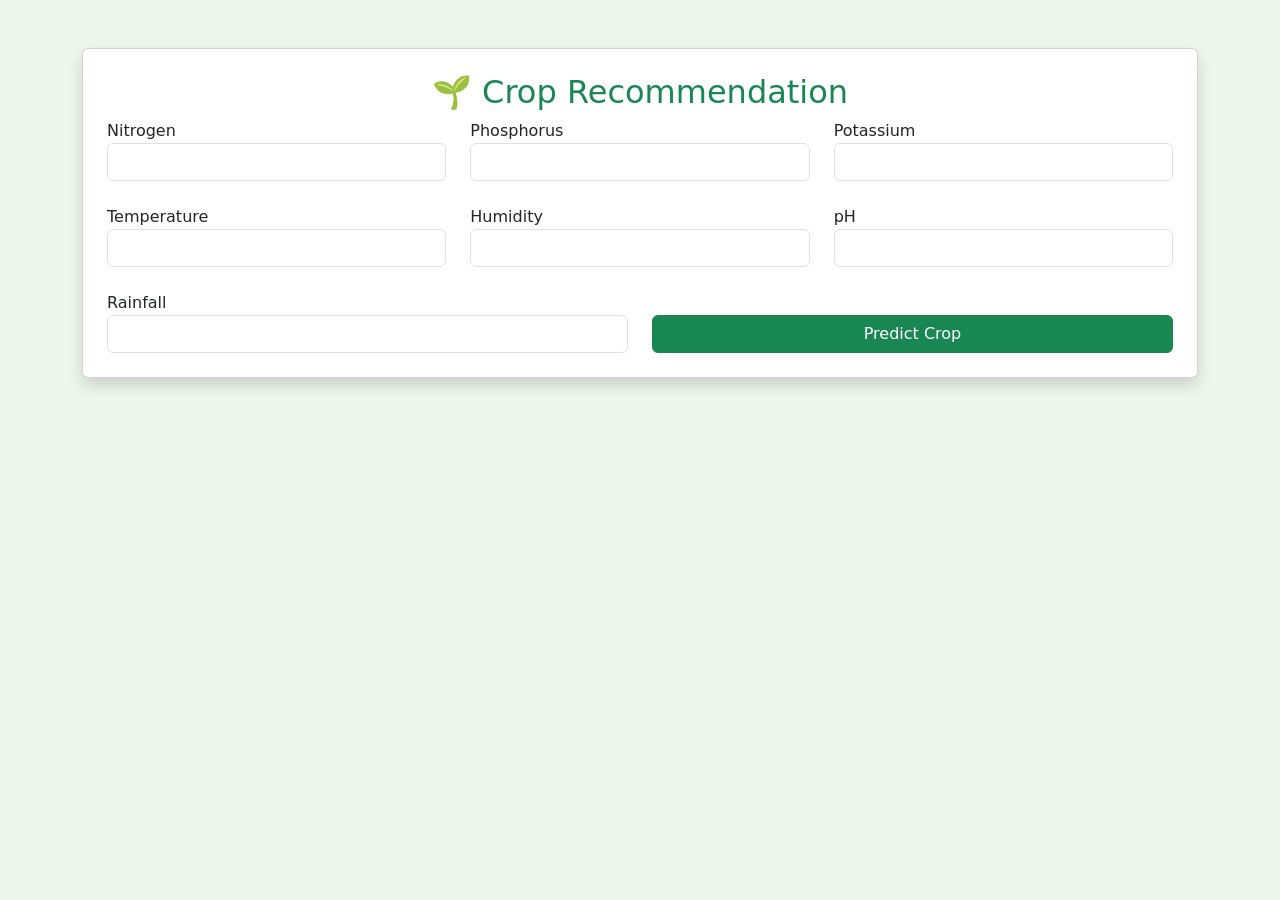
<file: templates/crop_prediction.html>
<!doctype html>
<html lang="en">
  <head>
    <meta charset="UTF-8" />
    <title>Crop Recommendation</title>

    <link
      href="https://cdn.jsdelivr.net/npm/bootstrap@5.3.3/dist/css/bootstrap.min.css"
      rel="stylesheet"
    />
  </head>

  <body style="background: #eef7ee">
    <div class="container mt-5">
      <div class="card shadow p-4">
        <h2 class="text-center text-success">🌱 Crop Recommendation</h2>

        <form action="/predict_crop" method="POST">
          <div class="row">
            <div class="col-md-4">
              <label>Nitrogen</label>
              <input type="number" name="N" class="form-control" required />
            </div>

            <div class="col-md-4">
              <label>Phosphorus</label>
              <input type="number" name="P" class="form-control" required />
            </div>

            <div class="col-md-4">
              <label>Potassium</label>
              <input type="number" name="K" class="form-control" required />
            </div>
          </div>

          <br />

          <div class="row">
            <div class="col-md-4">
              <label>Temperature</label>
              <input
                type="number"
                step="0.01"
                name="temperature"
                class="form-control"
                required
              />
            </div>

            <div class="col-md-4">
              <label>Humidity</label>
              <input
                type="number"
                step="0.01"
                name="humidity"
                class="form-control"
                required
              />
            </div>

            <div class="col-md-4">
              <label>pH</label>
              <input
                type="number"
                step="0.01"
                name="ph"
                class="form-control"
                required
              />
            </div>
          </div>

          <br />

          <div class="row">
            <div class="col-md-6">
              <label>Rainfall</label>
              <input
                type="number"
                step="0.01"
                name="rainfall"
                class="form-control"
                required
              />
            </div>

            <div class="col-md-6 d-grid">
              <label>&nbsp;</label>

              <button class="btn btn-success">Predict Crop</button>
            </div>
          </div>
        </form>
      </div>
    </div>
  </body>
</html>
</file>
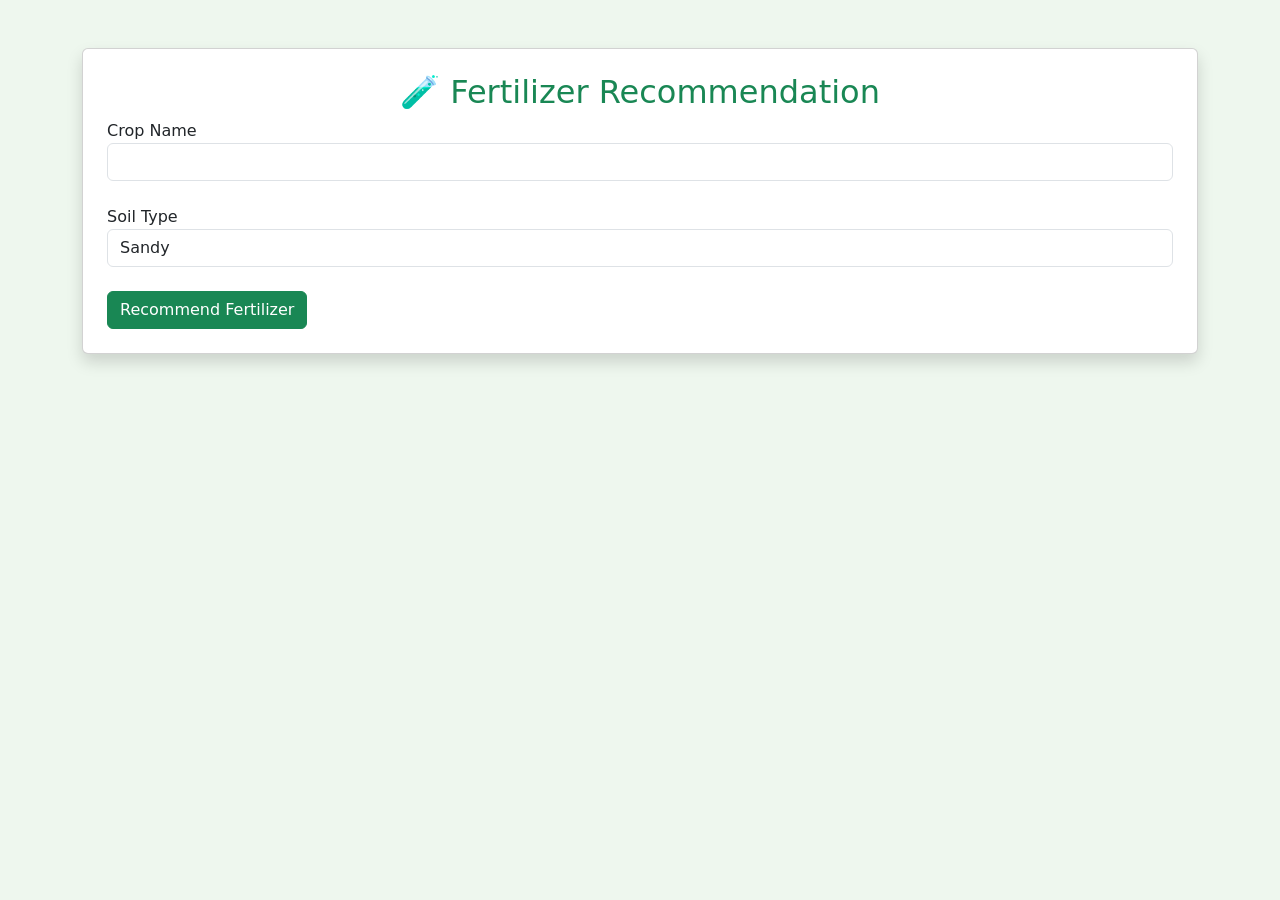
<file: templates/fertilizer.html>
<!doctype html>
<html>
  <head>
    <title>Fertilizer Recommendation</title>

    <link
      href="https://cdn.jsdelivr.net/npm/bootstrap@5.3.3/dist/css/bootstrap.min.css"
      rel="stylesheet"
    />
  </head>

  <body style="background: #eef7ee">
    <div class="container mt-5">
      <div class="card p-4 shadow">
        <h2 class="text-center text-success">🧪 Fertilizer Recommendation</h2>

        <form action="/fertilizer_predict" method="POST">
          <label>Crop Name</label>

          <input type="text" name="crop" class="form-control" />

          <br />

          <label>Soil Type</label>

          <select class="form-control" name="soil">
            <option>Sandy</option>

            <option>Clay</option>

            <option>Loamy</option>

            <option>Black</option>

            <option>Red</option>
          </select>

          <br />

          <button class="btn btn-success">Recommend Fertilizer</button>
        </form>
      </div>
    </div>
  </body>
</html>
</file>
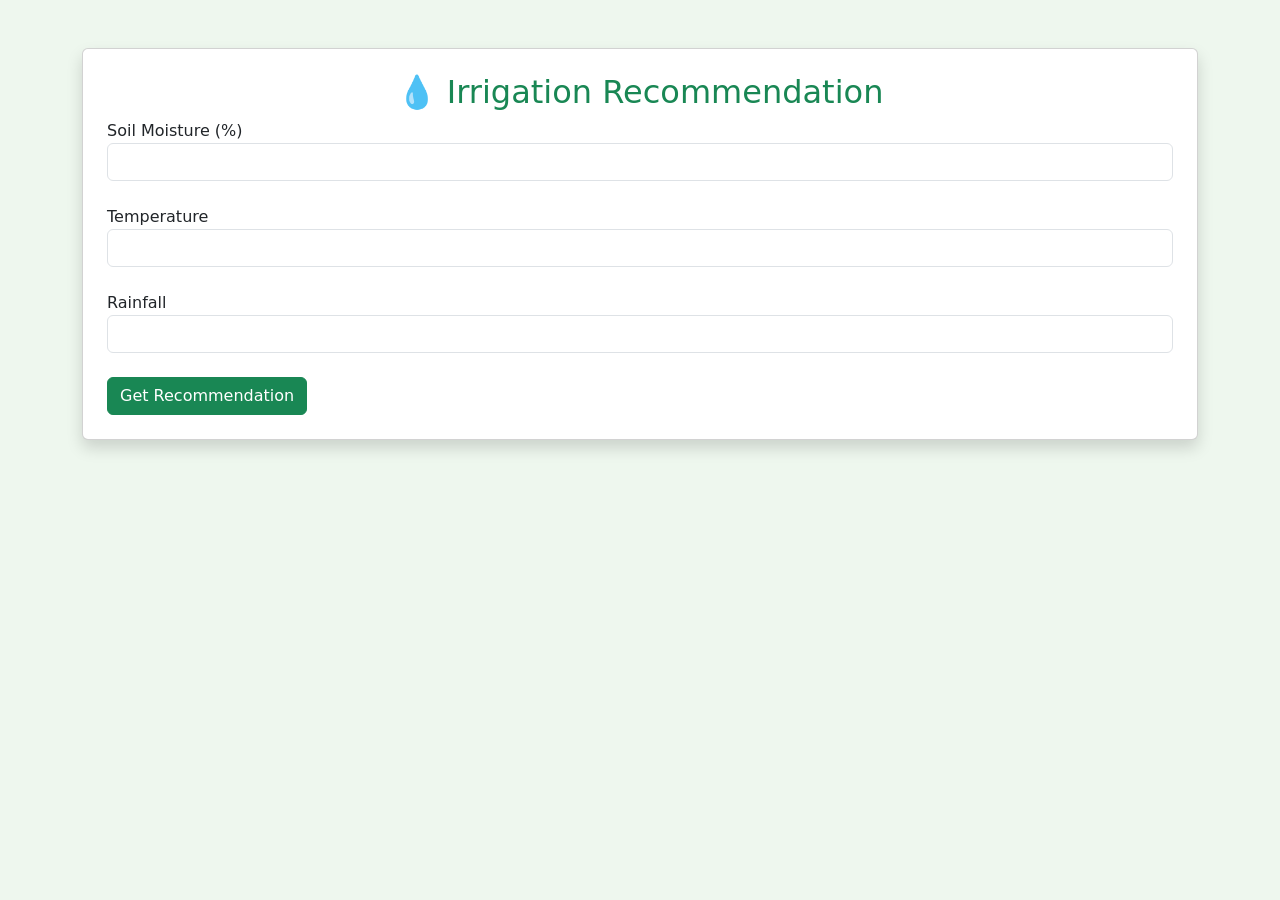
<file: templates/irrigation.html>
<!doctype html>
<html>
  <head>
    <title>Irrigation</title>

    <link
      href="https://cdn.jsdelivr.net/npm/bootstrap@5.3.3/dist/css/bootstrap.min.css"
      rel="stylesheet"
    />
  </head>

  <body style="background: #eef7ee">
    <div class="container mt-5">
      <div class="card shadow p-4">
        <h2 class="text-success text-center">💧 Irrigation Recommendation</h2>

        <form action="/irrigation_predict" method="POST">
          <label>Soil Moisture (%)</label>

          <input type="number" class="form-control" name="moisture" />

          <br />

          <label>Temperature</label>

          <input type="number" class="form-control" name="temperature" />

          <br />

          <label>Rainfall</label>

          <input type="number" class="form-control" name="rainfall" />

          <br />

          <button class="btn btn-success">Get Recommendation</button>
        </form>
      </div>
    </div>
  </body>
</html>
</file>
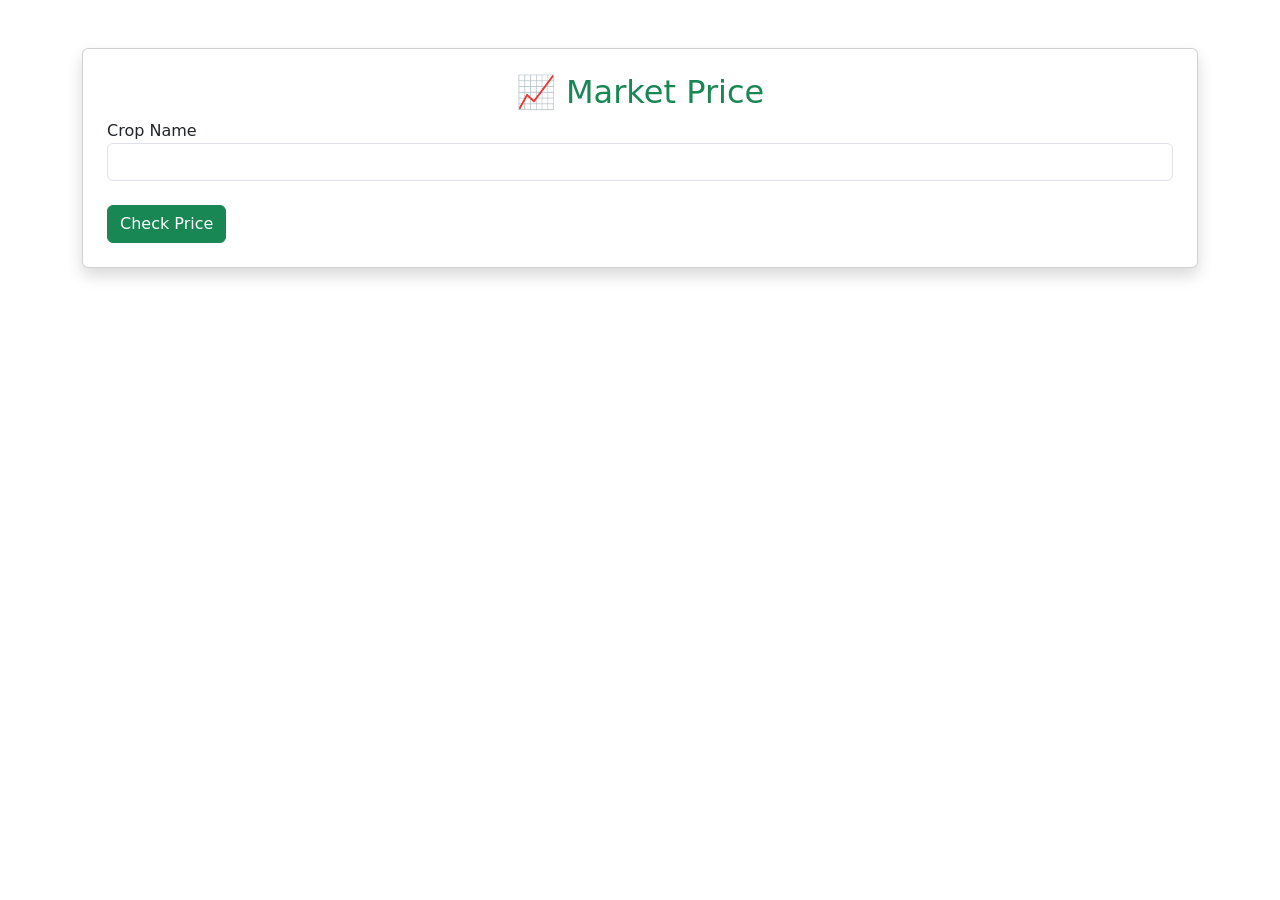
<file: templates/market.html>
<!doctype html>
<html>
  <head>
    <title>Market Price</title>

    <link
      href="https://cdn.jsdelivr.net/npm/bootstrap@5.3.3/dist/css/bootstrap.min.css"
      rel="stylesheet"
    />
  </head>

  <body>
    <div class="container mt-5">
      <div class="card shadow p-4">
        <h2 class="text-center text-success">📈 Market Price</h2>

        <form action="/market" method="POST">
          <label>Crop Name</label>

          <input type="text" class="form-control" name="crop" />

          <br />

          <button class="btn btn-success">Check Price</button>
        </form>
      </div>
    </div>
  </body>
</html>
</file>
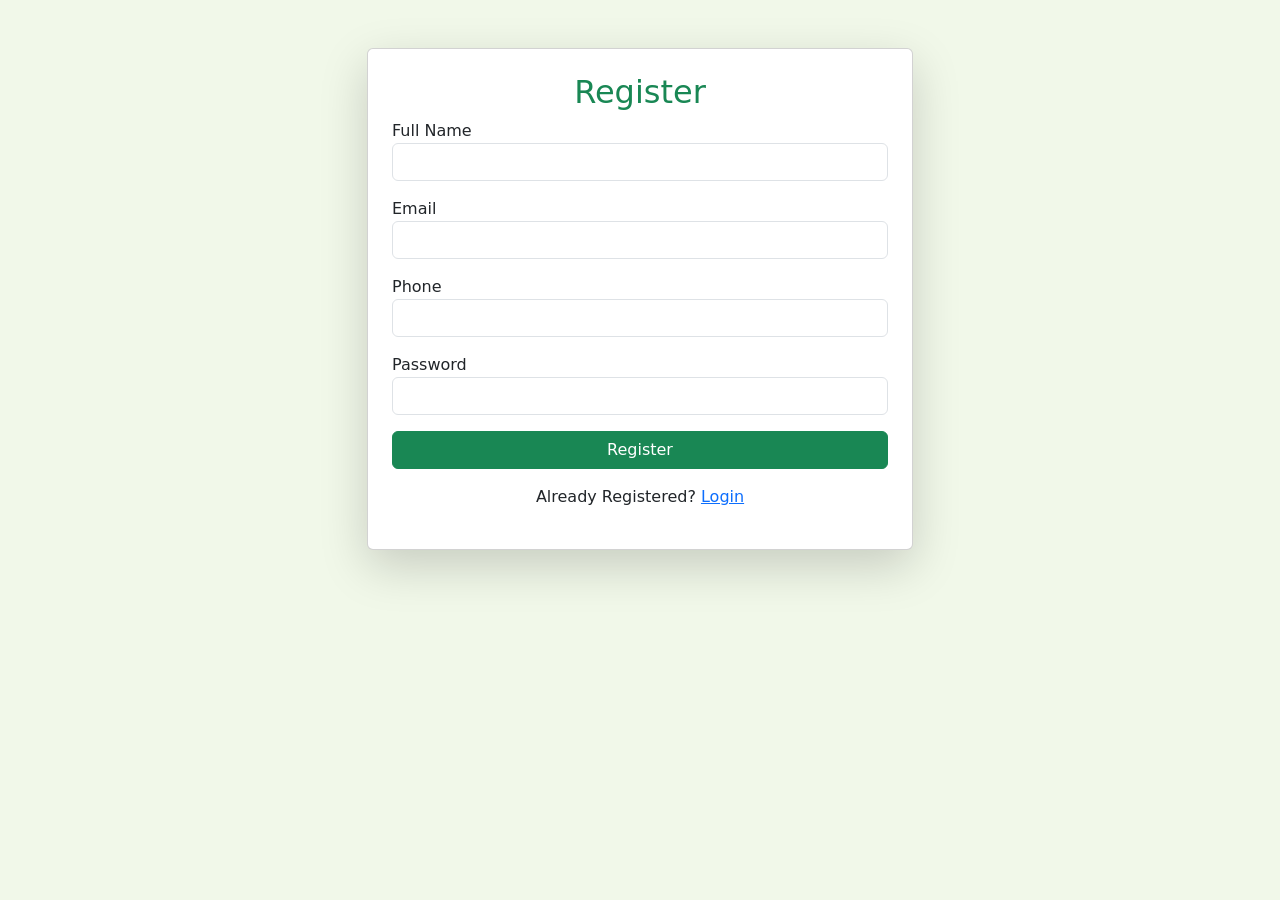
<file: templates/register.html>
<!doctype html>

<html lang="en">
  <head>
    <meta charset="UTF-8" />

    <meta name="viewport" content="width=device-width, initial-scale=1" />

    <title>Register | OptiCrop</title>

    <link
      href="https://cdn.jsdelivr.net/npm/bootstrap@5.3.3/dist/css/bootstrap.min.css"
      rel="stylesheet"
    />
  </head>

  <body style="background: #f1f8e9">
    <div class="container">
      <div class="row justify-content-center mt-5">
        <div class="col-md-6">
          <div class="card shadow-lg p-4">
            <h2 class="text-center text-success">Register</h2>

            <form action="/register" method="POST">
              <div class="mb-3">
                <label>Full Name</label>

                <input
                  type="text"
                  name="fullname"
                  class="form-control"
                  required
                />
              </div>

              <div class="mb-3">
                <label>Email</label>

                <input
                  type="email"
                  name="email"
                  class="form-control"
                  required
                />
              </div>

              <div class="mb-3">
                <label>Phone</label>

                <input type="text" name="phone" class="form-control" required />
              </div>

              <div class="mb-3">
                <label>Password</label>

                <input
                  type="password"
                  name="password"
                  class="form-control"
                  required
                />
              </div>

              <button class="btn btn-success w-100">Register</button>

              <p class="text-center mt-3">
                Already Registered?

                <a href="/login"> Login </a>
              </p>
            </form>
          </div>
        </div>
      </div>
    </div>
  </body>
</html>
</file>
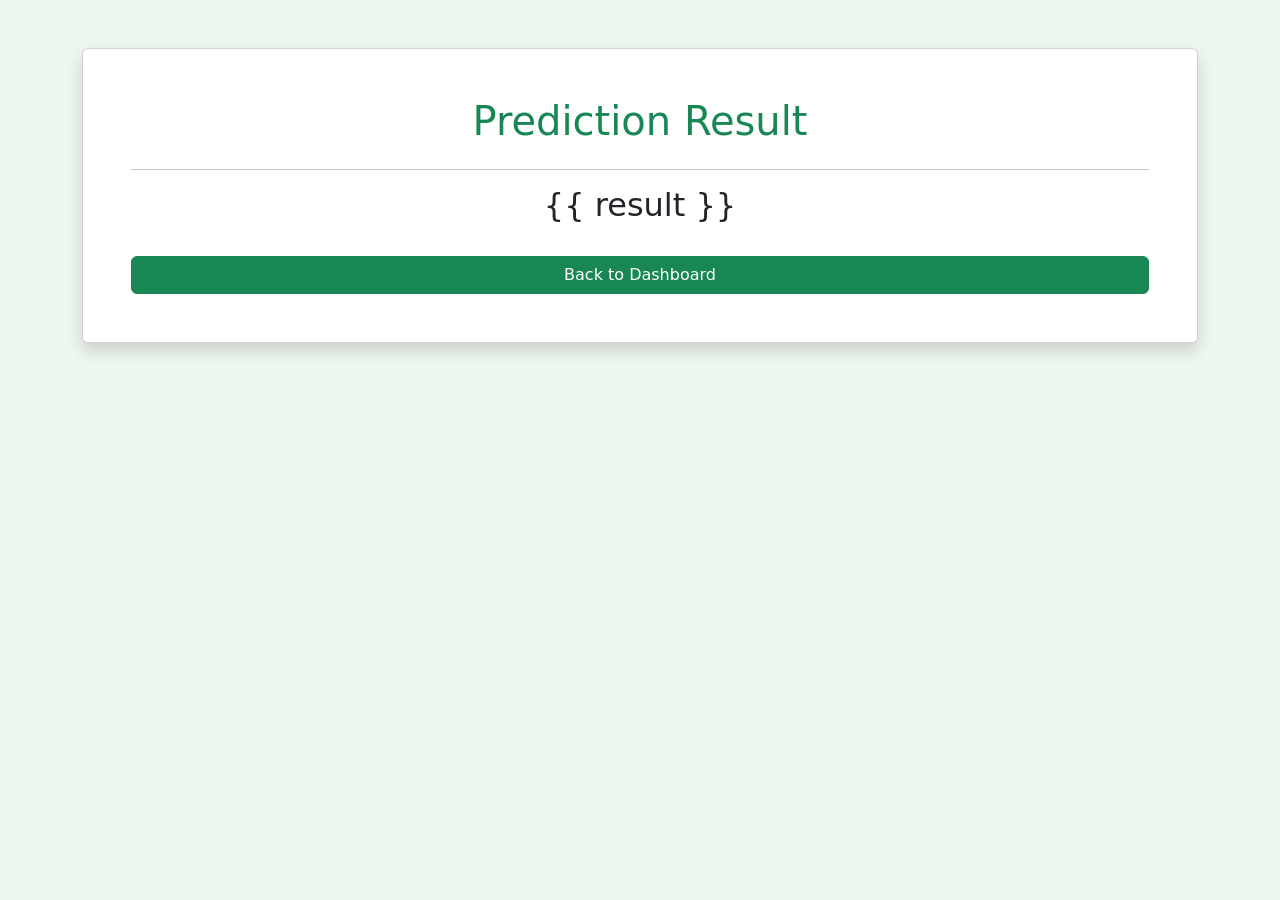
<file: templates/result.html>
<!doctype html>
<html>
  <head>
    <title>Prediction Result</title>

    <link
      href="https://cdn.jsdelivr.net/npm/bootstrap@5.3.3/dist/css/bootstrap.min.css"
      rel="stylesheet"
    />
  </head>

  <body style="background: #eef7ee">
    <div class="container mt-5">
      <div class="card shadow p-5 text-center">
        <h1 class="text-success">Prediction Result</h1>

        <hr />

        <h2>{{ result }}</h2>

        <br />

        <a href="/dashboard" class="btn btn-success"> Back to Dashboard </a>
      </div>
    </div>
  </body>
</html>
</file>
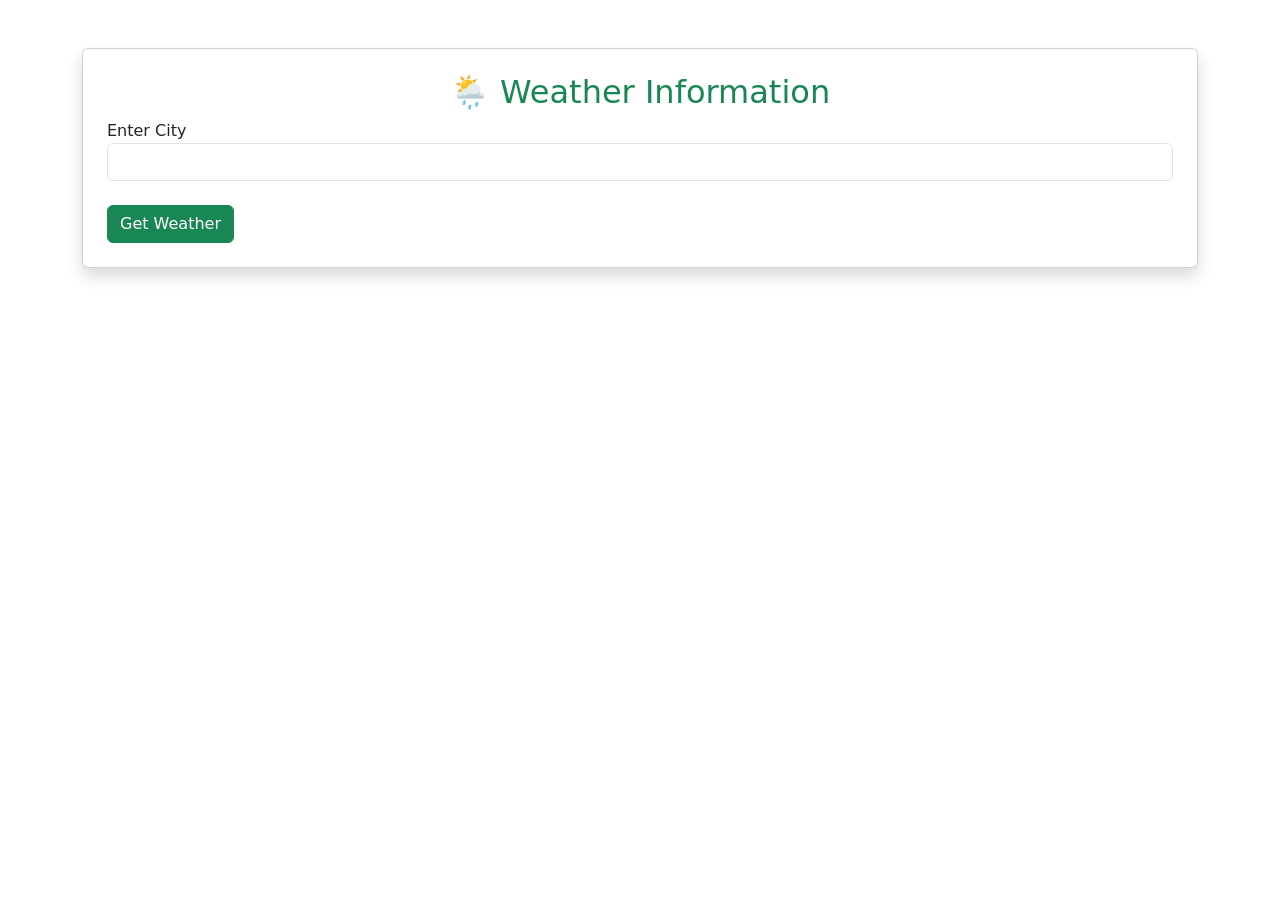
<file: templates/weather.html>
<!doctype html>
<html>
  <head>
    <title>Weather</title>

    <link
      href="https://cdn.jsdelivr.net/npm/bootstrap@5.3.3/dist/css/bootstrap.min.css"
      rel="stylesheet"
    />
  </head>

  <body>
    <div class="container mt-5">
      <div class="card shadow p-4">
        <h2 class="text-center text-success">🌦 Weather Information</h2>

        <form action="/weather" method="POST">
          <label>Enter City</label>

          <input type="text" name="city" class="form-control" />

          <br />

          <button class="btn btn-success">Get Weather</button>
        </form>
      </div>
    </div>
  </body>
</html>
</file>
